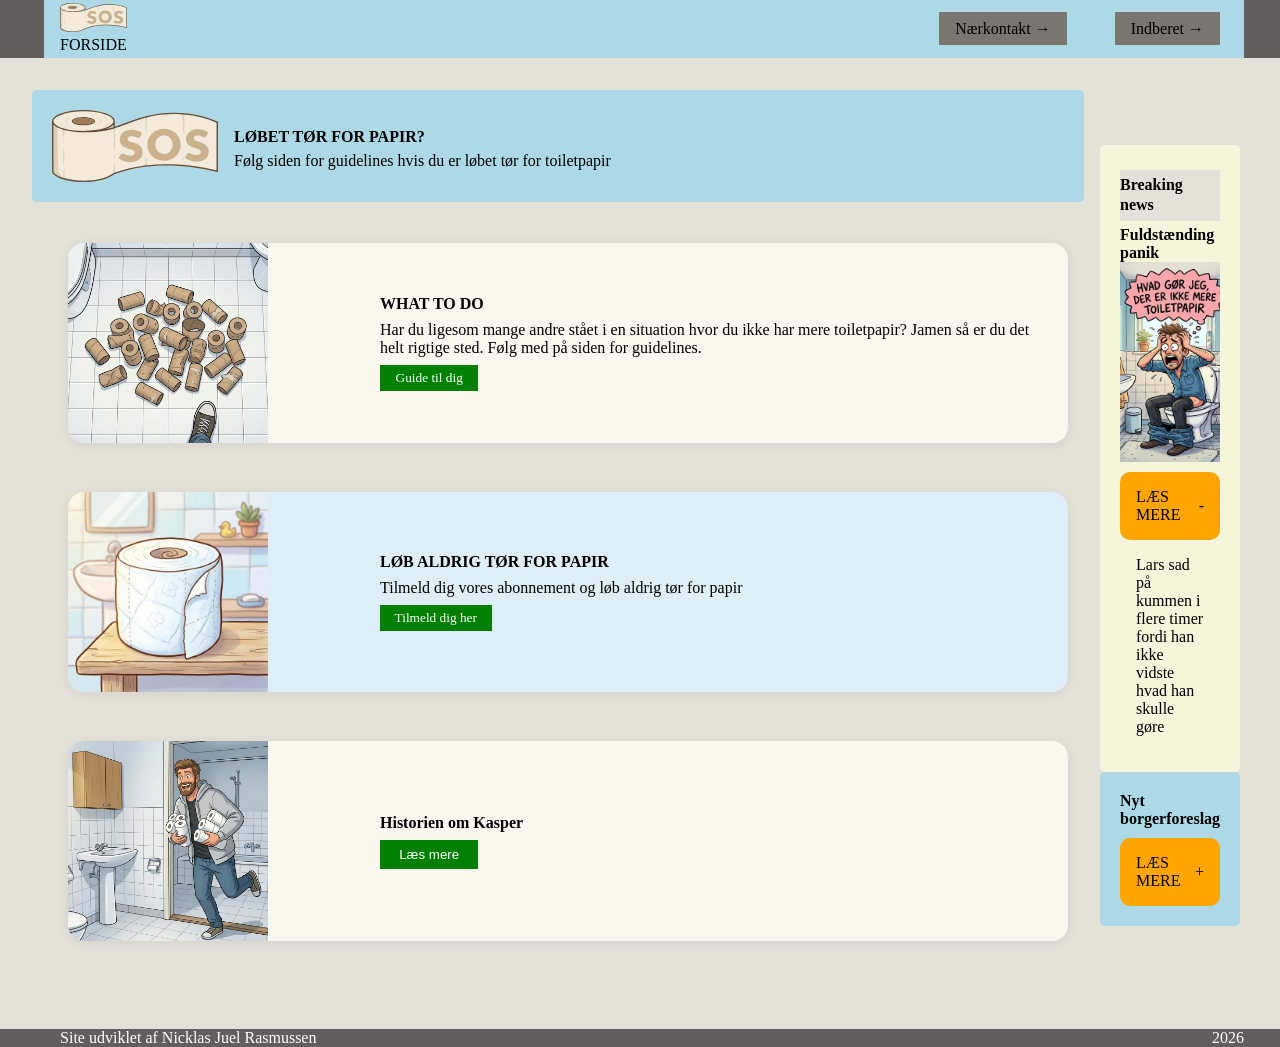
<file: index.html>
<!DOCTYPE html>
<html lang="da">

<head>
  <meta charset="UTF-8">
  <meta name="viewport" content="width=device-width, initial-scale=1.0">
  <link rel="stylesheet" href="css/custom.css">
  <link rel="stylesheet" href="css/fonts.css">
  <link rel="stylesheet" href="css/general.css">
  <link rel="stylesheet" href="css/layout.css">
  <link rel="stylesheet" href="css/burger.css">
  <link rel="stylesheet" href="css/cards.css">
  <link rel="stylesheet" href="css/forside.css">
  <link rel="stylesheet" href="css/infographic.css">
  <link rel="icon" type="image/png" href="img/fav.png">
  <title>Emergency Site</title>
</head>

<body id="frontpage">
  <header>
    <nav>
      <div id="logotype-wrapper" class="logo">
        <a href="index.html"> <img src="img/logoo.svg" alt="">FORSIDE</a>
      </div>
      <ul class="menu">
        <li><a class="menuItem" href="instruction.html">Nærkontakt</a></li>
        <li><a class="menuItem" href="register.html">Indberet</a></li>
      </ul>
      <button class="burger">
        <span class="line"></span>
        <span class="line"></span>
        <span class="line"></span>
      </button>
    </nav>
  </header>

  <main id="frontside">
    <!-- Header med sektion logo -->
    <section id="topsection">
      <img src="img/logoo.svg" alt="logosos">
      <div>
        <h1>LØBET TØR FOR PAPIR?</h1>
        <p>Følg siden for guidelines hvis du er løbet tør for toiletpapir</p>
      </div>
    </section>
    <div id="art-news-wrapper">
      <!-- sektion med artiker -->
      <article id="grid3">
        <div>
          <img src="img/toiletrullerpaagulv.png" alt="">
        </div>
        <div>
          <h2>WHAT TO DO</h2>
          <p>Har du ligesom mange andre stået i en situation hvor du ikke har mere toiletpapir? Jamen så er du det helt
            rigtige sted. Følg med på siden for guidelines.</p>
          <a href="instruction.html">Guide til dig</a>
        </div>
      </article>
      <article id="grid2">
        <div class="nr2">
          <img src="img/toiletrulle.png" alt="">
        </div>
        <div>
          <h2>LØB ALDRIG TØR FOR PAPIR</h2>
          <p>Tilmeld dig vores abonnement og løb aldrig tør for papir</p>
          <a href="register.html">Tilmeld dig her</a>
        </div>
      </article>

      <article id="grid1">
        <div>
          <img src="img/mandmedruller.png" alt="">
        </div>
        <div>
          <h2>Historien om Kasper</h2>
          <button popovertarget="kasper_popover">Læs mere</button>
          <div id="kasper_popover" popover>
            <button popovertarget="kasper_popover">Luk</button>
            <h4>Historien om Kasper</h4>
            <time class="newsDate" datetime="2026-04-23">23. april 2026</time>
            <img src="img/mandmedruller.png" alt="Kasper med ruller">
            <p> Kasper havde i årevis kæmpet med det samme tilbagevendende problem — han løb
              altid tør for toiletpapir på de mest ubelejlige tidspunkter. Midt om natten,
              inden en vigtig mødedag, eller når gæsterne var på vej.</p>
            <br>
            <p>En tirsdag morgen, efter endnu en katastrofe af den slags, tog han sig endelig
              beslutningen. Han tilmeldte sig vores faste levering af toiletpapir — og har
              siden aldrig set sig tilbage.</p>
          </div>
        </div>
      </article>
    </div>
    <!-- sektion med breaking news -->
    <article id="breakingnews1">
      <section id="breakingnews">
        <div class="break">

          <h1>Breaking news</h1>
        </div>
        <h2>Fuldstænding panik</h2>
        <div>
          <img src="img/mandpaatoilet.png" alt="">
        </div>
        <details open name="accordion">
          <summary>LÆS MERE</summary>
          <div class="content">
            <p>Lars sad på kummen i flere timer fordi han ikke vidste hvad han skulle gøre</p>
          </div>
        </details>
      </section>
      <section id="breakingnews2">
        <h2>Nyt borgerforeslag</h2>
        <details open name="accordion">
          <summary>LÆS MERE</summary>
          <div class="content">
            <p>Borgere af Ringsted kommune har sendt foreslag ud omkring nød telefon til toiletpapir. Personlig guide,
              samt mulighed for runnere</p>
          </div>
        </details>
      </section>
    </article>
    <!-- sektion med accordion -->

  </main>

  <footer>
    <nav>
      <ul>
        <li>Site udviklet af Nicklas Juel Rasmussen</li>
      </ul>
      <ul>
        <li>2026</li>
      </ul>
    </nav>
  </footer>
</body>

</html>
</file>
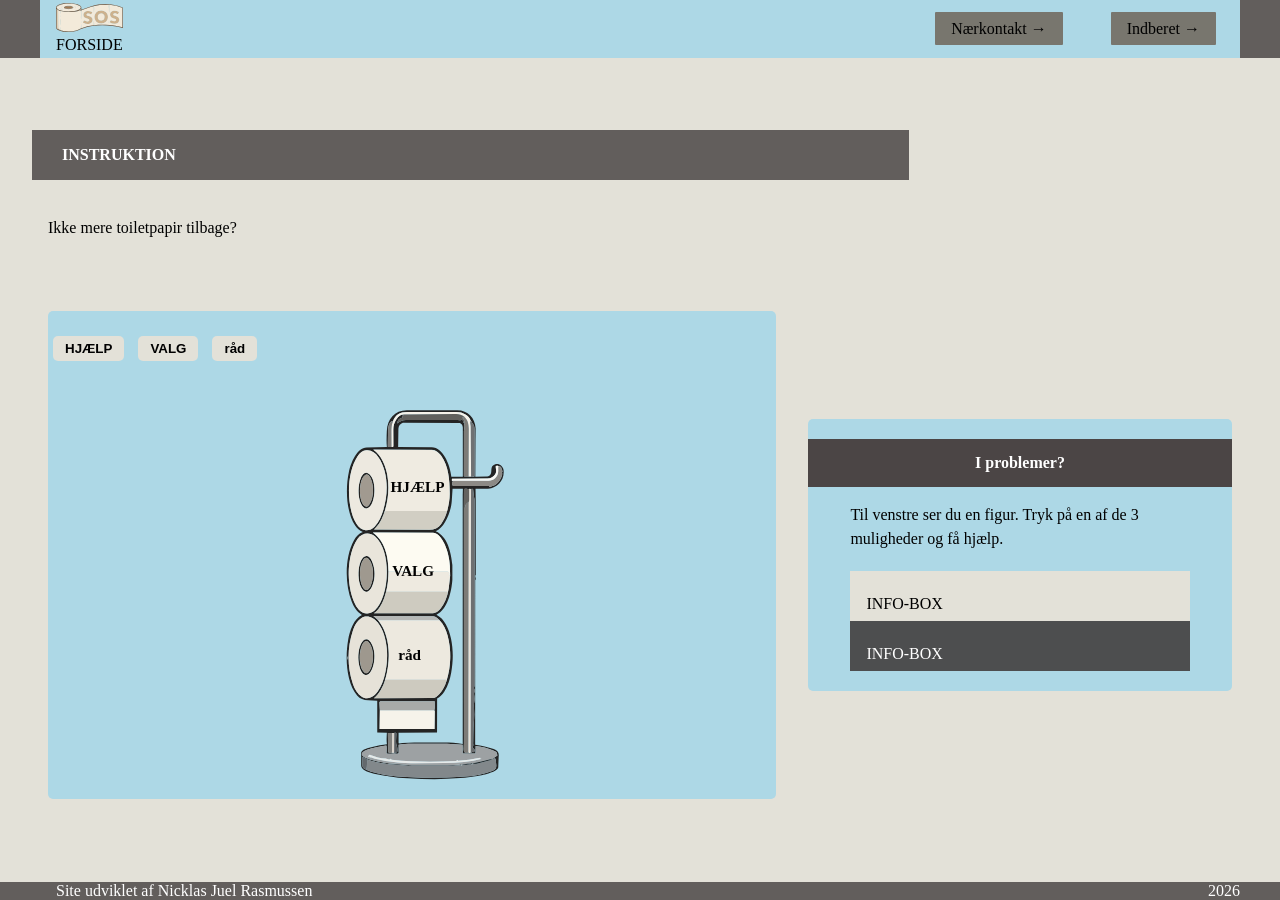
<file: instruction.html>
<!DOCTYPE html>
<html lang="da">

<head>
  <meta charset="UTF-8">
  <meta name="viewport" content="width=device-width, initial-scale=1.0">
  <link rel="stylesheet" href="css/custom.css">
  <link rel="stylesheet" href="css/fonts.css">
  <link rel="stylesheet" href="css/general.css">
  <link rel="stylesheet" href="css/layout.css">
  <link rel="stylesheet" href="css/burger.css">
  <link rel="stylesheet" href="css/cards.css">
  <link rel="stylesheet" href="css/infographic.css">
  <link rel="icon" type="image/png" href="img/fav.png">
  <title>Emergency Site</title>
</head>

<body id="instruction">
  <header>
    <nav>
      <div id="logotype-wrapper" class="logo">
        <a href="index.html"> <img src="img/logoo.svg" alt="">FORSIDE</a>
      </div>
      <ul class="menu">
        <li><a class="menuItem" href="instruction.html">Nærkontakt </a></li>
        <li><a class="menuItem" href="register.html">Indberet</a></li>
      </ul>
      <button class="burger">
        <span class="line"></span>
        <span class="line"></span>
        <span class="line"></span>
      </button>
    </nav>
  </header>

  <main class="h1-text">
    <h1>INSTRUKTION</h1>
    <p>Ikke mere toiletpapir tilbage?</p>

    <section class="info-graphic">
      <div class="btn">
        <button id="btn_infoHead">HJÆLP</button>
        <button id="btn_infomidt">VALG</button>
        <button id="btn_infosidst">råd</button>
      </div>
      <svg xmlns="http://www.w3.org/2000/svg" version="1.1" viewBox="0 0 1920 1080">
        <!-- Generator: Adobe Illustrator 30.3.0, SVG Export Plug-In . SVG Version: 2.1.3 Build 182)  -->
        <defs>
          <style>
            .st0 {
              fill: #82888b;
            }

            .st1 {
              fill: #cdcabf;
            }

            .st2 {
              fill: #21201f;
            }

            .st3 {
              fill: #f6f3ea;
            }

            .st4,
            .st5 {
              font-size: 20px;
            }

            .st4,
            .st6 {
              font-family: NexaRustSans-Black2, "Nexa Rust Sans";
              font-weight: 800;
            }

            .st7 {
              fill: #72726f;
            }

            .st8 {
              fill: #a19a90;
            }

            .st9 {
              fill: #121414;
            }

            .st10 {
              fill: #ede9e0;
            }

            .st11 {
              fill: #63696d;
            }

            .st12 {
              fill: #a8aaa8;
            }

            .st13 {
              fill: #ebe3d9;
            }

            .st14 {
              fill: #201f1e;
            }

            .st15 {
              fill: #9da1a3;
            }

            .st16 {
              fill: #6f7173;
            }

            .st17 {
              fill: #7f7d7a;
            }

            .st18 {
              font-size: 14px;
            }

            .st19 {
              fill: #d1cec3;
            }

            .st20 {
              fill: #646360;
            }

            .st21 {
              fill: #5c5f62;
            }

            .st22 {
              fill: #b6b8b6;
            }

            .st23 {
              fill: #242424;
            }

            .st24 {
              fill: #161718;
            }

            .st25 {
              fill: #8c8a86;
            }

            .st26 {
              fill: #e9e5db;
            }

            .st27 {
              fill: #9f998f;
            }

            .st28 {
              fill: #cecbc0;
            }

            .st29 {
              fill: #fdfbf2;
            }

            .st30 {
              fill: #ede9df;
            }

            .st31 {
              fill: #82817e;
            }

            .st32 {
              fill: #faf8f3;
            }

            .st33 {
              fill: #242221;
            }

            .st34 {
              fill: #7d7b77;
            }

            .st35 {
              fill: #eeeae0;
            }

            .st36 {
              fill: #6d6f71;
            }

            .st37 {
              fill: #e6e2d8;
            }

            .st38 {
              fill: #61605d;
            }

            .st39 {
              fill: #f6f2ea;
            }

            .st40 {
              fill: #dad3cb;
            }

            .st41 {
              fill: #efebe1;
            }

            .st42 {
              fill: #9e988e;
            }

            .st43 {
              fill: #e7eae9;
            }
          </style>
        </defs>
        <g id="Layer_1">
          <g id="Generative_Object">
            <path class="st23"
              d="M1223.54,811.97c-11.62-1.69-42.54-4.9-42.54-14.75l-.02-16.99c0-6.36,24.03-9.9,33.93-11.34-.69-5.54-.3-10.19-.05-15.29l-12.68-.36-.03-41.93-11.97-.64c-5.9-.32-10.72-1.69-14.55-6.25-14.59-17.36-15.86-50.58-11.79-73.5,2.03-11.47,7.34-27.96,18.18-32.65-6.9-4.21-10.71-10.37-13.56-17.57-9.34-23.63-9.02-59.33,3.07-80.96,2.82-5.05,6.49-9.16,11.66-10.96-4.55-1.69-7.67-4.48-10.17-8.33-11.95-18.44-12.9-48.65-8.27-70.59,2.69-12.75,10.94-32.13,23.4-32.42l26.71-.62c-.72-7.57-.32-14.46-.08-21.09.55-15.27,10.34-27.3,26.43-27.28l66.45.06c14.11.01,23.53,10.35,24.24,23.72l-.17,15.84-.23,47.87,14.18-.14c2.11-.02,4.02-.91,5.34-2.22,3.75-3.75-1.4-11.66,6.81-14.14,4.93-1.49,10.25,2.38,10.9,7.68,1.57,12.82-7.61,23.43-20.49,24.64l-16.47.26.28,15.03.05,98.4c-2.35,1.98,1.5,4.74-.75,6.94l-.05,217c8.5,1.37,16.77,2.82,24.53,5.81,4.64,1.79,7.43,4.68,6.45,9.84l-.52,14.02c-.21,5.59-18.78,10.33-27.49,11.54l-16.56,2.3-12.08.62-11.87.85c-16.99,1.21-34.16.06-51.23-.82l-12.88-.66-6.12-.89ZM1222.7,343.41c-.17-.43-.59-.92-.77-.84l-1.45.61c-2.97,2.82-4,7.62-4.06,11.73l-.32,21.56c1.73.64,3.27.15,4.86.27,1,.08,2.49.33,2.48-.81l-.12-22.14c-.05-9.71,6.73-19.71,13.26-19.76.39,1.82-.84,1.9-1.68,1.59-.36.66.15,1.64.87,2.17-4.7.52-7.06,3.54-7.13,8.11,3.31-2.81,6.82-4.61,11.29-4.62l68.59-.15c1.68,0,3.85,1.1,5.22-.12,2.97.59.39,4.39,3.56,3.98-.02,1.56-1.08,3.44-.6,5.1.57,1.95-.22,3.8-.22,5.89l-.08,59.48c2.31.66,4.29.2,6.16.23l3.34.05c1.23.02,2.98.68,4.55-.19l.15-61.95c0-3.09-1.19-6.72-3.22-8.5l-.61-2.15c-.08-.29-.5-.64-1.23-.38-1.98-7.25-10.42-11.78-19.36-11.78h-64.24c-10.25,0-15.79,3.8-19.24,12.62ZM1299.85,415.89l15.18.03-.04-64.71c0-2.72-1.67-6.16-5-6.17l-74-.09c-3.58,1.3-5.86,4.11-5.91,7.89l-.34,24,44.32.3c14.79.1,24.19,23.06,25.79,38.75ZM1211.75,462.27c-2.8,8.69-6.71,16.96-13.83,23.39l72.95.22c6.5.02,11.59-2.09,15.38-7.33s6.42-10.98,8.04-17.26c1.91-7.37,3.39-14.92,3.43-22.43.1-17.33-1.23-36.16-10.89-50.2-2.95-4.28-7.2-8.3-12.8-8.31l-77.16-.15c10.7,6.96,16.67,21.8,18.71,34.22,2.66,16.13,1.15,32.37-3.84,47.85ZM1198.59,481.85c5.8-6.2,9.15-14,11.58-22.1,5.03-16.78,6.14-34.73,1.58-51.7-3.34-12.46-11.56-28.52-24.2-26.97-4.42.54-8.25,3.36-11.06,7.56-20.74,31.08-11.52,96.6,10.18,97.85,4.76.27,8.57-1.06,11.92-4.64ZM1302.52,421.46c.17,1.01-.77,1.49-1.7.73-.11,2.76.17,4.75,1.3,6.1l47.77-.22c-.86,1.24-.19,1.93.95,1.5,1.73-.15,2.95-1.81,4.37-1.73,6.64-2.48,10.89-9.48,11.89-16.14-1.91-.65.12-1.49.16-2.15.09-1.3-.36-2.47-1.35-3.57.51-.66.27-2.66-1.22-1.85.42-.94-.01-1.22-.38-1.69-.58-.74-1.82-.38-2.34-.53-.93-.27-3.43-1.03-3.64.52.16,3.07,1.51,6.77-.36,9.98-2,3.44-6.09,5.92-10.36,5.96l-46.97.38c-.03,1.2-.09,2.32,0,2.64.15.47,1.34.23,1.85.05ZM1290.7,699.25c-2.73,4.11-5.66,7.19-9.56,9.32l-.11,44.86-50.73.36-.02,13.76c1.66.62,3.35-.37,4.81-.42l15.82-.6,39.84.02c7.93,0,15.74.27,24.15,1.76l-.03-328.25.25-8.1-13.62-.06-1.09,16.3c-.81,12.19-8.3,34.42-21.17,39.7,15.64,6.71,20.37,27.94,22,44.68v19.2c-1.25,16.49-6.4,38.78-21.01,46.17,5.71,3.03,9.38,7.26,12.3,12.55,9.88,17.9,11.01,42.91,7.2,63.68-1.62,8.84-4.02,17.26-9.02,25.07ZM1316.41,456.99l.11,310.9c0,3.26-.88,7.6.15,10.83.59,1.54,4.85,2.02,5.86.64.03.51.34.78.63.87.62.2,1.7.15,2-.67,1.44.89,2.06,1.01,2.25-.39.2-.56,1.35-.99,2.02.28,1.53-1.03,1.73-4.26-.45-5.07s.21-3.59-.11-4.86c-.39-1.53-.17-2.77-.15-4.19l.19-11.75c.13-8.38,1.05-16.18,1.15-23.86.08-5.86-1.09-11.89.13-17.33.75-3.35.11-6.34-.34-9.92-.18-1.4,1.76-4.42.57-6.03-1.54-2.09.09-3,.09-4.96l.03-245.14c0-2.03-.77-3.12-.91-4.4l-1.03-9.36c-.09-.78-2.4-1.14-2.88.14l-1.18-.72c-.46-.28-1.3.32-1.23.85-1.8-1.39-4.42-.94-6.76-.6l-.15,24.77ZM1216.99,541.01c-.05,9.02-.84,17.93-3.11,26.69-2.53,9.73-7.34,22.83-16.11,28.34l77.84-.06c9.81,0,17.54-17.06,19.54-26.63l1.28-6.12,1.87-16.62-.37-12.9c-.48-16.62-9.74-43.56-22.31-43.66l-79.38-.63c16.16,10.72,20.87,32.78,20.76,51.59ZM1199.08,592.23c19.62-18.57,22.4-78.76-.14-97.61-7.46-6.23-17.24-4.29-22.78,3.49-7.49,10.53-10.8,26.88-11.49,40.39-.84,16.56,2.78,41,13.31,53.02,5.41,6.18,15.24,6.27,21.11.72ZM1203.1,604.81c16.87,20.29,17.27,53.91,9.3,79.57-2.61,8.41-7.37,18.08-14.64,23.73l77.6-.25c3.4-.01,6.76-3.26,8.76-5.36,4.75-4.99,7.47-10.88,9.36-16.98,5.96-19.29,6.8-40.36,1.42-60.18-2.08-7.65-5.25-14.77-10.62-20.21-1.85-1.88-4.78-5.04-8.26-5.05l-78.93-.31,6.02,5.06ZM1198.66,703.99c13.29-12.31,17.88-41.55,16.16-60.4-1.19-13.02-4.34-25.42-12.29-35.58-5.05-6.45-13.73-10.35-21.06-5.8-5.87,3.64-9.29,10.34-11.45,16.79-7.51,22.51-7.5,47.39-.02,69.93,2.31,6.96,6.2,13.55,12.26,17.49,5.29,3.43,12.03,1.62,16.39-2.42ZM1163.01,657.12s.27-.16.45-.42c.05-1.15.25-2.4-.29-3.55-.05.02-.27.16-.45.42-.05,1.15-.25,2.4.29,3.55ZM1205.6,724.01l-.33,24.83,72.44-.07.3-23.47c-.13-.53-.65-1.09-.56-1.28,1.1-3.66.38-7.82.47-12.07l-71.28.08c-.79,0-1.5.85-1.61,1.5l.56,10.49ZM1221.63,779.56l1.19.71c.43.26,1.45-.49,1.57-.96.44,1.59,2.27,1.19,2.12-.64,2.05,3.26,3.5-2.07,1.27-8.16-1.7-4.64-.29-10.4-.34-15.74-.02-1.54-1.99-1.13-2.97-.8-.67.22-1.81-.1-2.63-.08l-5.63.16.38,24.71c.03,1.68,4.53,2.18,5.05.8ZM1312.48,796.97c-3.35-1-6.94.29-10.56.28l-58.83-.08-11.52-.92-8.35-.66c-11.93-.94-23.72-2.89-34.67-7.04l-6.35-3.3.31,11.19c.09,3.37,2.75,4.88,5.28,5.93l5.49,2.29c11.92,3.87,24.08,5.1,36.29,6.62l11.87.69,20.88,1.04,31.03-.26,13.84-.79,10.62-.66c12.46-.77,24.93-3.09,36.77-7.71,4.1-1.6,5.05-4.32,4.42-8.55-.41-2.72.16-5.46-1.63-8.24-1.11,1.8-2.56,1.11-3.12,1.23l5.85-4.07c.39-.27.72-.73.73-.99,0-.4-.35-.88-1.35-.64.45-.94.46-2.83-.4-3.34l-2.38-1.43c-7.81-3.41-15.97-5.07-24.78-6.44l-.23,10.03-16.84-.1-.16-11.56-20.58-1.43-46.84.06c-5.78,0-11.25.32-16.87,1.42l.1,11.03c-2.33,1.24-4.83.49-7.42.52-3,.03-5.63.87-8.66-.23-.16-3.58.63-7.13-.25-10.31-10.37,1.54-31.22,5.1-32.25,10.95s21.61,10.21,31.14,11.79l4.89.81,8.04.59,7.61.86,14.17.79,47.12.04,15.34-.38c.5-.01,1.54-1.15,1.9-.87.38.31.54,1.31.35,1.86Z" />
            <path class="st15"
              d="M1354.25,788.02l-15.85,3.94-11.13,2.1c.22.66.4,1.17.4,1.48s-1.04.57-1.36.42c-.28-.13-.54-.31-.46-.8.42.05.6-.14.8-.4.26-.35-.19-1.25-.36-1.13l-1.11.79c-2.29-.03-4.27-.04-6.14.28l-5.55.95c1.07.42.49,1.25.19,1.36-.53.2-.81.08-1.2-.04.18-.54.03-1.55-.35-1.86-.35-.29-1.39.86-1.9.87l-15.34.38-47.12-.04-14.17-.79-7.61-.86-8.04-.59-4.89-.81c-9.53-1.57-32.21-5.73-31.14-11.79s21.88-9.41,32.25-10.95c.89,3.18.09,6.73.25,10.31,3.03,1.1,5.66.26,8.66.23,2.59-.02,5.09.72,7.42-.52l-.1-11.03c5.62-1.1,11.08-1.41,16.87-1.42l46.84-.06,20.58,1.43.16,11.56,16.84.1.23-10.03c8.82,1.37,16.97,3.04,24.78,6.44l2.38,1.43c.85.51.85,2.41.4,3.34,1-.23,1.36.25,1.35.64,0,.26-.33.71-.73.99l-5.85,4.07ZM1337.97,786.62c-10.28,1.95-19.41,3.57-29.15,3.91-.21-.9-1.13-1.06-1.4-.88s-.61.61-.88,1.33c-28.62,1.43-56.91,1.38-85.33-1.63l-.87-1.26c-.23-.33-1.05.31-1.4.5-2.04,1.12-4.01-.89-5.59-.95-7.16-.28-13.66-2.51-20.26-4.78-1.38-.48-1.38.3-2.14.83-1.04.72-1.27,1.33,0,1.99.31.12,1.68-.95,1.45-.5-.62,1.2.69,1.58,1.23.65,12.77,5.21,42.36,8.09,58.76,8.02l39.15-.17c16.84-.1,33.58-1.47,48.89-5.75-.64.3-1.41.4-1.96,0-.4-.3-.59-.8-.5-1.31Z" />
            <path class="st0"
              d="M1187.79,802.37c-.64-1.25.56-2.34.61-3.15l.53-8.35c1.08-.19.86-.79.54-1.07s-.31-.77-.92-1.24c10.95,4.15,22.74,6.1,34.67,7.04l8.35.66,11.52.92,58.83.08c3.63,0,7.21-1.28,10.56-.28.4.12.67.24,1.2.04.29-.11.88-.95-.19-1.36,5.2.78,8.75-.47,12.35-.49-.08.49.18.67.46.8.33.15,1.37-.12,1.36-.42s-.18-.82-.4-1.48c2.7.57,5.23.31,8-.37l15.18-3.71c1.42-.35,2.76-1.24,3.81-1.96.56-.11,2.01.58,3.12-1.23,1.79,2.79,1.22,5.52,1.63,8.24.63,4.23-.32,6.95-4.42,8.55-11.84,4.62-24.3,6.94-36.77,7.71l-10.62.66-13.84.79-31.03.26-20.88-1.04-11.87-.69c-12.21-1.52-24.36-2.75-36.29-6.62l-5.49-2.29Z" />
            <path class="st34"
              d="M1322.53,779.36c-1.01,1.38-5.27.9-5.86-.64-1.03-3.23-.15-7.56-.15-10.83l-.11-310.9c.28.15,1.08.4,1.63.06-.31-3.68,1.86-6.41,4.84-7.65l-.34,329.95Z" />
            <path class="st3" d="M1277.46,724.01c-.09.19.43.75.56,1.28l-.3,23.47-72.44.07.33-24.83h71.85Z" />
            <path class="st36"
              d="M1325.16,779.56l.11-61.4.45-285.46c.48-1.28,2.79-.92,2.88-.14l1.03,9.36c.14,1.29.91,2.37.91,4.4l-.03,245.14c0,1.96-1.63,2.88-.09,4.96,1.19,1.61-.75,4.63-.57,6.03.45,3.58,1.09,6.57.34,9.92-1.22,5.45-.05,11.48-.13,17.33-.1,7.68-1.02,15.48-1.15,23.86l-.19,11.75c-.02,1.42-.24,2.66.15,4.19.32,1.27-2.1,4.03.11,4.86s1.97,4.04.45,5.07c-.66-1.27-1.81-.84-2.02-.28-.19,1.41-.81,1.28-2.25.39Z" />
            <path class="st13"
              d="M1325.73,432.7l-.45,285.46-.11,61.4c-.3.82-1.37.87-2,.67-.29-.09-.59-.36-.63-.87l.34-329.95.46-2.45-.02-14.13c-.06-.53.77-1.13,1.23-.85l1.18.72Z" />
            <path class="st12"
              d="M1277.46,724.01h-71.85s-.56-10.49-.56-10.49c.1-.65.81-1.5,1.61-1.5l71.28-.08c-.09,4.25.63,8.41-.47,12.07Z" />
            <path class="st39"
              d="M1325.55,342.57c-1.78,1.79-.09,4.22-.09,6.6l.45,66.57-3.34-.05.28-62.87c.01-6.38-1.63-12.4-6.27-16.13-2.63-2.11-6.45-3.27-10.46-3.24l-69.53.58c-6.53.05-13.31,10.05-13.26,19.76l.12,22.14c0,1.14-1.48.89-2.48.81l-.12-20.06c-.01-4.65.28-9.24,1.85-13.27,3.45-8.82,8.99-12.62,19.24-12.62h64.24c8.94,0,17.38,4.54,19.36,11.78Z" />
            <path class="st38"
              d="M1316.59,336.68c-.77.64-1.07,1.53-2.39,1.6,2.09,1.7,3.15,4.06,3.12,6.7-3.17.42-.59-3.39-3.56-3.98-1.37,1.22-3.54.12-5.22.12l-68.59.15c-4.47,0-7.98,1.8-11.29,4.62.07-4.57,2.42-7.59,7.13-8.11-.72-.53-1.23-1.51-.87-2.17.85.32,2.07.23,1.68-1.59l69.53-.58c4.02-.03,7.83,1.13,10.46,3.24Z" />
            <path class="st25"
              d="M1302.52,421.46l46.19-.2c7.33-.03,12.84-5.4,13-12.86.05-2.3-.31-4.49.26-6.48.52.15,1.76-.22,2.34.53.36.47.8.75.38,1.69,1.49-.81,1.73,1.2,1.22,1.85.99,1.1,1.44,2.27,1.35,3.57-.05.66-2.07,1.5-.16,2.15-1,6.66-5.25,13.66-11.89,16.14-1.42-.08-2.64,1.58-4.37,1.73-1.14.43-1.82-.26-.95-1.5l-47.77.22c-1.13-1.35-1.41-3.34-1.3-6.1.93.76,1.87.28,1.7-.73Z" />
            <path class="st34"
              d="M1322.58,415.68c-1.87-.03-3.85.44-6.16-.23l.08-59.48c0-2.1.79-3.95.22-5.89-.49-1.66.58-3.53.6-5.1.03-2.64-1.03-5-3.12-6.7,1.33-.07,1.62-.97,2.39-1.6,4.65,3.73,6.29,9.75,6.27,16.13l-.28,62.87Z" />
            <path class="st22" d="M1284.28,605.11l-79.17.28-2-.59-6.02-5.06,78.93.31c3.49.01,6.41,3.18,8.26,5.05Z" />
            <path class="st16"
              d="M1325.92,415.73l-.45-66.57c0-2.38-1.69-4.8.09-6.6.73-.26,1.15.09,1.23.38l.61,2.15c2.02,1.78,3.22,5.41,3.22,8.5l-.15,61.95c-1.57.87-3.31.21-4.55.19Z" />
            <path class="st32"
              d="M1361.97,401.93c-.57,1.99-.21,4.18-.26,6.48-.16,7.46-5.67,12.83-13,12.86l-46.19.2c-.51.18-1.7.42-1.85-.05-.1-.32-.04-1.44,0-2.64l46.97-.38c4.26-.03,8.36-2.52,10.36-5.96,1.87-3.21.52-6.91.36-9.98.21-1.56,2.71-.79,3.64-.52Z" />
            <path class="st17"
              d="M1222.7,343.41c-1.57,4.02-1.87,8.62-1.85,13.27l.12,20.06c-1.59-.12-3.14.37-4.86-.27l.32-21.56c.06-4.11,1.09-8.91,4.06-11.73l1.45-.61c.19-.08.6.41.77.84Z" />
            <path class="st31" d="M1221.83,753.89l-.2,25.67c-.52,1.38-5.03.88-5.05-.8l-.38-24.71,5.63-.16Z" />
            <path class="st20"
              d="M1323.32,432.82l.02,14.13-.46,2.45c-2.98,1.24-5.15,3.96-4.84,7.65-.55.34-1.35.08-1.63-.06l.15-24.77c2.34-.34,4.96-.79,6.76.6Z" />
            <path class="st21"
              d="M1224.39,779.31l.07-25.34c.99-.33,2.96-.74,2.97.8.06,5.34-1.36,11.09.34,15.74,2.23,6.09.78,11.42-1.27,8.16.15,1.83-1.68,2.23-2.12.64Z" />
            <path class="st11"
              d="M1188.54,788.55c.62.48.61.96.92,1.24s.54.88-.54,1.07l-.53,8.35c-.05.81-1.24,1.9-.61,3.15-2.53-1.06-5.19-2.57-5.28-5.93l-.31-11.19,6.35,3.3Z" />
            <path class="st40"
              d="M1224.46,753.97l-.07,25.34c-.12.47-1.14,1.21-1.57.96l-1.19-.71.2-25.67c.82-.02,1.96.3,2.63.08Z" />
            <path class="st7"
              d="M1163.01,657.12c-.55-1.15-.35-2.4-.29-3.55.18-.26.4-.41.45-.42.55,1.15.35,2.4.29,3.55-.18.26-.4.41-.45.42Z" />
            <path class="st2"
              d="M1191.68,632.11c13.04,13.9,5.46,47.39-5.03,45.38-10.21-1.96-13.54-34.52-2.89-45.48,2.38-2.45,5.67-2.3,7.91.1ZM1191.63,635.28c-1.14-1.59-2.64-2.72-4.24-2.53-8.19.99-12.19,30.22-2.8,40.89,7.89,8.97,18.32-22.58,7.04-38.36Z" />
            <path class="st14"
              d="M1186.09,567.47c-12.34-5.65-11.12-45.97,1.72-46.85,2.9-.2,5.44,2.79,6.66,5.22,10.25,20.52-.1,45.42-8.38,41.64ZM1191.26,525.04c-1.02-1.21-2.41-2.25-3.85-2.08-1.02.12-2.33.99-3.12,2.02-8.88,11.67-4.36,41.12,3.87,40.41,7.43-.65,13.15-28.45,3.1-40.35Z" />
            <path class="st43"
              d="M1337.97,786.62c-.09.5.1,1.01.5,1.31.55.41,1.32.31,1.96,0-15.31,4.28-32.06,5.65-48.89,5.75l-39.15.17c-16.4.07-45.99-2.82-58.76-8.02-.53.93-1.85.55-1.23-.65.24-.45-1.13.62-1.45.5-1.26-.66-1.03-1.27,0-1.99.76-.53.76-1.31,2.14-.83,6.59,2.27,13.1,4.5,20.26,4.78,1.58.06,3.55,2.07,5.59.95.34-.19,1.17-.83,1.4-.5l.87,1.26c28.42,3.02,56.71,3.06,85.33,1.63.27-.72.61-1.15.88-1.33s1.19-.02,1.4.88c9.74-.34,18.87-1.96,29.15-3.91Z" />
            <path class="st9"
              d="M1354.25,788.02c-1.05.73-2.39,1.62-3.81,1.96l-15.18,3.71c-2.77.68-5.3.93-8,.37l11.13-2.1,15.85-3.94Z" />
            <path class="st24"
              d="M1325.84,795.16c-3.59.02-7.15,1.27-12.35.49l5.55-.95c1.86-.32,3.85-.31,6.14-.28l1.11-.79c.17-.12.62.78.36,1.13-.2.26-.38.45-.8.4Z" />
            <path class="st33"
              d="M1188.15,457.9c-8.84.97-14.93-23.65-7-41.71,1.37-3.12,4.86-6.41,8.08-5.18,13.89,5.3,11.17,45.55-1.08,46.89ZM1187.45,455.36c5.51,1.62,14-19.93,5.66-38.01-.97-2.1-3.49-5.16-6.14-3.99-10,4.42-10.24,38.84.48,42Z" />
            <path class="st42"
              d="M1191.63,635.28c11.28,15.77.86,47.32-7.04,38.36-9.39-10.67-5.39-39.9,2.8-40.89,1.59-.19,3.1.94,4.24,2.53Z" />
            <path class="st27"
              d="M1191.26,525.04c10.05,11.91,4.34,39.71-3.1,40.35-8.23.71-12.76-28.73-3.87-40.41.79-1.03,2.09-1.9,3.12-2.02,1.44-.18,2.83.86,3.85,2.08Z" />
            <path class="st8"
              d="M1187.45,455.36c-10.72-3.16-10.48-37.59-.48-42,2.65-1.17,5.16,1.88,6.14,3.99,8.34,18.08-.15,39.63-5.66,38.01Z" />
          </g>
        </g>
        <g id="rulle3">
          <path class="st30"
            d="M1284.28,605.11c5.37,5.45,8.54,12.56,10.62,20.21,5.38,19.82,4.55,40.89-1.42,60.18-.44-.34-.35-.9-.69-1.78l-78.82.07c-.66,0-1.36.5-1.56.58,7.97-25.66,7.57-59.28-9.3-79.57l2,.59,79.17-.28Z" />
          <path class="st1"
            d="M1293.48,685.51c-1.89,6.1-4.6,12-9.36,16.98-2,2.1-5.36,5.35-8.76,5.36l-77.6.25c7.27-5.64,12.02-15.31,14.64-23.73.2-.08.9-.58,1.56-.58l78.82-.07c.34.88.25,1.44.69,1.78Z" />
          <path class="st37"
            d="M1198.66,703.99c-4.36,4.03-11.1,5.85-16.39,2.42-6.07-3.94-9.95-10.53-12.26-17.49-7.48-22.54-7.49-47.43.02-69.93,2.15-6.45,5.58-13.15,11.45-16.79,7.33-4.55,16.01-.65,21.06,5.8,7.96,10.17,11.11,22.57,12.29,35.58,1.72,18.86-2.87,48.1-16.16,60.4ZM1191.68,632.11c-2.24-2.39-5.53-2.55-7.91-.1-10.66,10.96-7.32,43.52,2.89,45.48,10.49,2.01,18.07-31.48,5.03-45.38Z" />
          <text class="st6" transform="translate(1229.86 657.6)">
            <tspan class="st5">
              <tspan x="0" y="0">råd</tspan>
            </tspan>
            <tspan class="st18">
              <tspan x="0" y="16.8" xml:space="preserve"></tspan>
            </tspan>
          </text>
        </g>
        <g id="rulle2">
          <path class="st29"
            d="M1298.3,546.61c-3.08.59.99-4.22-3.2-5.57l-78.11-.03c.11-18.81-4.6-40.87-20.76-51.59l79.38.63c12.57.1,21.83,27.05,22.31,43.66l.37,12.9Z" />
          <path class="st35"
            d="M1298.3,546.61l-1.87,16.62-1.28,6.12c-.68-.32-.69-.81-.79-1.68l-80.48.02c2.27-8.75,3.06-17.67,3.11-26.69l78.11.03c4.2,1.35.12,6.16,3.2,5.57Z" />
          <path class="st28"
            d="M1295.14,569.36c-2,9.57-9.73,26.62-19.54,26.63l-77.84.06c8.77-5.52,13.58-18.61,16.11-28.34l80.48-.02c.1.87.11,1.35.79,1.68Z" />
          <path class="st26"
            d="M1199.08,592.23c-5.87,5.55-15.69,5.47-21.11-.72-10.53-12.02-14.15-36.45-13.31-53.02.69-13.52,4-29.87,11.49-40.39,5.54-7.78,15.33-9.72,22.78-3.49,22.54,18.85,19.77,79.05.14,97.61ZM1186.09,567.47c8.27,3.79,18.63-21.12,8.38-41.64-1.21-2.43-3.76-5.41-6.66-5.22-12.84.88-14.06,41.21-1.72,46.85Z" />
          <text class="st4" transform="translate(1221.83 546.66)">
            <tspan x="0" y="0">VALG</tspan>
          </text>
        </g>
        <g id="rulle1">
          <path class="st41"
            d="M1294.29,461.56l-81.42-.15c.58,1.29-.44,1.96-1.12,1.13,4.99-15.48,6.5-31.72,3.84-47.85-2.05-12.42-8.02-27.26-18.71-34.22l77.16.15c5.6.01,9.85,4.02,12.8,8.31,9.67,14.04,10.99,32.86,10.89,50.2-.04,7.51-1.53,15.06-3.43,22.43Z" />
          <path class="st19"
            d="M1294.29,461.28c-1.62,6.28-4.34,12.15-8.04,17.26s-8.89,7.35-15.38,7.33l-72.95-.22c7.12-6.43,11.03-14.7,13.83-23.39.69.83,1.7.16,1.12-1.13l81.42.15Z" />
          <path class="st10"
            d="M1198.59,481.85c-3.35,3.58-7.16,4.91-11.92,4.64-21.7-1.25-30.91-66.78-10.18-97.85,2.81-4.21,6.64-7.02,11.06-7.56,12.64-1.55,20.85,14.52,24.2,26.97,4.55,16.97,3.44,34.92-1.58,51.7-2.43,8.1-5.77,15.91-11.58,22.1ZM1188.15,457.9c12.25-1.35,14.98-41.6,1.08-46.89-3.23-1.23-6.72,2.06-8.08,5.18-7.92,18.07-1.84,42.69,7,41.71Z" />
          <text class="st4" transform="translate(1219.68 436.48)">
            <tspan x="0" y="0">HJÆLP</tspan>
          </text>
        </g>
      </svg>
    </section>
    <section class="info-text">
      <h2>I problemer?</h2>
      <article>
        <p class="placeholder">Til venstre ser du en figur. Tryk på en af de 3 muligheder og få hjælp.</p>
      </article>
      <aside id="efficiency" class="info-box">INFO-BOX</aside>
      <aside id="requirement" class="info-box">INFO-BOX</aside>
    </section>

  </main>

  <footer>
    <nav>
      <ul>
        <li>Site udviklet af Nicklas Juel Rasmussen</li>
      </ul>
      <ul>
        <li>2026</li>
      </ul>
    </nav>
  </footer>
  <script src="js/main.js "></script>
</body>

</html>
</file>
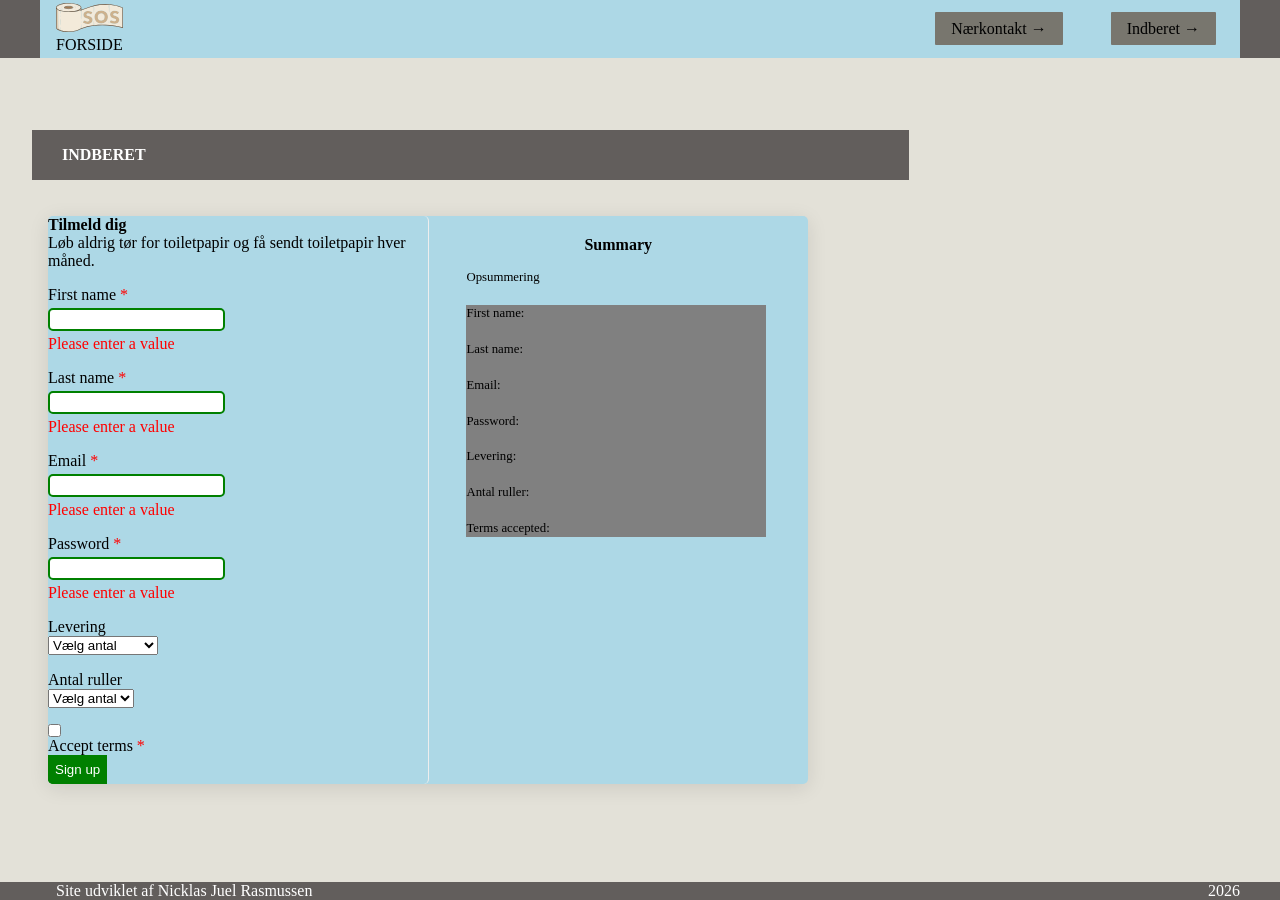
<file: register.html>
<!DOCTYPE html>
<html lang="da">

<head>
  <meta charset="UTF-8">
  <meta name="viewport" content="width=device-width, initial-scale=1.0">
  <link rel="stylesheet" href="css/custom.css">
  <link rel="stylesheet" href="css/fonts.css">
  <link rel="stylesheet" href="css/general.css">
  <link rel="stylesheet" href="css/layout.css">
  <link rel="stylesheet" href="css/burger.css">
  <link rel="stylesheet" href="css/cards.css">
  <link rel="stylesheet" href="css/infographic.css">
  <link rel="stylesheet" href="css/forms.css">
  <link rel="icon" type="image/png" href="img/fav.png">
  <title>Emergency Site</title>
</head>

<body id="register">
  <header>
    <nav>
      <div id="logotype-wrapper" class="logo">
        <a href="index.html"> <img src="img/logoo.svg" alt="">FORSIDE</a>
      </div>
      <ul class="menu">
        <li><a class="menuItem" href="instruction.html">Nærkontakt</a></li>
        <li><a class="menuItem" href="register.html">Indberet</a></li>
      </ul>
      <button class="burger">
        <span class="line"></span>
        <span class="line"></span>
        <span class="line"></span>
      </button>
    </nav>
  </header>

  <main class="h1-text">
    <h1>INDBERET</h1>
    <div class="boks">

      <section id="form-section">
        <article id="form-info">
          <h2>Tilmeld dig</h2>
          <p>Løb aldrig tør for toiletpapir og få sendt toiletpapir hver måned.</p>
        </article>
        <form aria-label="sign up form" id="webform">

          <div class="form-group">
            <label for="first_name">First name</label>
            <input type="text" id="first_name" name="first_name" required />
            <p class="error-message">Please enter a value</p>
          </div>

          <div class="form-group">
            <label for="last_name">Last name</label>
            <input type="text" id="last_name" name="last_name" required />
            <p class="error-message">Please enter a value</p>
          </div>

          <div class="form-group">
            <label for="email">Email</label>
            <input type="email" id="email" name="email" required />
            <p class="error-message">Please enter a value</p>
          </div>

          <div class="form-group">
            <label for="password">Password</label>
            <input type="password" id="password" name="password" minlength="8" required />
            <p class="error-message">Please enter a value</p>
          </div>

          <div class="form-group">
            <label for="måned">Levering</label>
            <select id="måned" name="måned">
              <option value="">Vælg antal</option>
              <option value="1">Månedligt</option>
              <option value="2">Hver 2. måned</option>
              <option value="4">Hver 3. måned</option>
              <option value="8">Hvert halve år</option>
            </select>
          </div>
          <div class="form-group">
            <label for="antal">Antal ruller</label>
            <select id="antal" name="antal">
              <option value="">Vælg antal</option>
              <option value="1">1 rulle</option>
              <option value="2">2 ruller</option>
              <option value="4">4 ruller</option>
              <option value="8">8 ruller</option>
              <option value="16">16 ruller</option>
            </select>
          </div>


          <div class="form-group">
            <label for="terms">
              <input type="checkbox" id="terms" name="accept_terms" value="yes" required />
              Accept terms
            </label>
            <p class="error-message">Please tick the box</p>
          </div>

          <button>Sign up</button>

        </form>
      </section>
      <section id="form-summary">
        <h2>Summary</h2>
        <article>
          <p class="placeholder">Opsummering</p>
          <div class="opsum">
            <p>First name: <span id="first_output"></span></p>
            <p>Last name: <span id="last_output"></span></p>
            <p>Email: <span id="email_output"></span></p>
            <p>Password: <span id="pass_output"></span></p>
            <p>Levering: <span id="måned_output"></span></p>
            <p>Antal ruller: <span id="antal_output"></span></p>
            <p>Terms accepted: <span id="terms_output"></span></p>
          </div>
        </article>
      </section>
    </div>
  </main>
  <footer>
    <nav>
      <ul>
        <li>Site udviklet af Nicklas Juel Rasmussen</li>
      </ul>
      <ul>
        <li>2026</li>
      </ul>
    </nav>
  </footer>
  <script src="js/forms.js"></script>
</body>

</html>
</file>
<file: css/custom.css>
:root {
  /* Background color */
  --color-bg: light rgb(200, 22, 22);

  /* Header background color */
  --color-head-bg: #625e5c;

  /* Logotype */
  --color-logotype-bg: #2a2828;
  --color-text-logotype: black;
  --font-logotype-size: 1rem;

  /* Global menu */
  --color-menu-bg: #5a5b5e;
  /* Links */
  --color-link-bg: #78766e;
  --color-link-hover: #fff;
  --color-link-active: #99958f;
  --border-radius-links: 1px;

  /* Headlines (size)*/
  --font-h1-size: 1rem;
  --font-h2-size: 1rem;
  --font-h3-size: 1rem;

  --headline2-size: 1rem;
  --headline3-size: 1rem;
  --font-sub1-size: 1rem;

  /* Headlines (color) */
  --color-headline-bg: #4b4545;

  /* Tekst */
  --color-text: #000;
  --color-text-inverted: #cdccc4;

  /* Andet tekst */
  --followup-text-size: 1rem;

  /*  Margins */
  --margin-head-bottom: 5px;

  /* Borders */
  --border-radius: 5px;

  /* Cards */
  --color-card-bg: #e3e1d8;
  --color-card-bg-inverted: #4d4e4f;
  --color-cta-card-bg: #847f7e;
  --color-cta-card-bg-inverted: #c0bfb9;

  /* Fonts & font weights*/
  --font-family-sans: ui-sans-serif;
  --font-weight-bold: 700;
  --font-weight-medium: 500;
  --font-weight-regular: 300;
  --font-weight-light: 200;

  /* Infographics background colors*/
  --color-info-bg: #676161;
}
.boks {
  display: flex;
  background: lightblue;
  border-radius: 5px;
  box-shadow: 0 4px 20px rgba(0, 0, 0, 0.1);
  width: 100%;
  max-width: 900px;
  overflow: hidden;
}

#form-section {
  flex: 1;
  padding: 2.5rem;
  border-right: 1px solid #eee;
}

#form-summary {
  flex: 1;
  padding: 2.5rem;
  background: #f9f9f9;
}

main {
  display: flex;
  flex-direction: column;
  align-items: center;
  padding: 2rem;
}
</file>
<file: css/fonts.css>
@font-face {
  font-family: "Rubik";
  src:
    url("../fonts/Rubik-VariableFont_wght.woff2") format("woff2-variations"),
    url("/fonts/Rubik-Regular.woff") format("woff");
  font-weight: 200 700;
  font-style: normal;
}
</file>
<file: css/general.css>
* {
  margin: 0;
  padding: 0;
  box-sizing: border-box;
}
body {
  font-family: var(--font-family-sans);
  color: var(--color-text);
  background-color: #e3e1d8;
}
header {
  height: min-content;
  background-color: var(--color-head-bg);
}
#main-disclamer {
  height: 225px;
  background-color: var(--color-head-bg);
  display: flex;
  justify-content: flex-start;
  align-items: center;
  padding-left: 2rem;
  padding-bottom: 2%;
  margin-bottom: var(--margin-head-bottom);
}
#main-disclamer-content {
  display: flex;
  column-gap: 1rem;
}
main section {
  padding: 20px;
  border-radius: var(--border-radius);
}
h1 {
  font-size: var(--font-h1-size);
  font-weight: var(--font-weight-bold);
  color: black;
  margin: 5px 0;
  line-height: 1.3rem;
  text-align: left;
}

#instruction h1,
#register h1 {
  margin: 40px 0 20px 0;
  padding: 15px 30px;
  background-color: var(--color-head-bg);
  font-size: var(--font-h2-size);
}
#instruction p {
  grid-column: 1/-1;
  margin-bottom: 20px;
  font-size: var(--font-h2-size);
  line-height: 1.5rem;
}
.sub {
  font-size: var(--font-sub1-size);
  font-weight: var(--font-weight-light);
  color: var(--color-text-inverted);
}
h2 {
  font-size: var(--headline2-size);
}
h3 {
  font-size: var(--headline3-size);
}
main > h1 {
  width: calc(80% - 6rem);
}
/* NAVIGATION STRUCTURES */
header > nav {
  height: 100%;
  background-color: lightblue;
}
nav ul {
  list-style: none;
}
a {
  font-family: var(--font-family-sans);
}
nav a {
  text-decoration: none;
  color: var(--color-text);
}
/* Måske skal du lave en ny regel for logotype-wrapper, når du har lavet din logotype */
#logotype-wrapper {
  background-color: lightblue;
  display: flex;
  justify-content: flex-start;
  align-items: center;
  height: 3.6rem;
}
#logotype-wrapper > a {
  color: var(--color-text-logotype);
  font-size: var(--font-logotype-size);
  font-weight: var(--font-weight-medium);
  width: max-content;
  margin-left: 1rem;
}
/* Global menu */
header nav li a {
  margin: 1.5rem;
  background-color: var(--color-link-bg);
  color: var(--color-text);
  font-size: var(--followup-text-size);
  padding: 0.5rem 1rem;
  border-radius: var(--border-radius-links);
}
/* Pilen efter menu-tekst */
header > nav li > a:after {
  content: " \2192";
}
/* Global menu hover effekt - Lav den om til det, du synes */
nav a:hover {
  background-color: var(--color-link-hover);
}
nav a:active {
  background-color: var(--color-link-active);
}

/* FOOTER */
footer {
  background-color: var(--color-head-bg);
}

footer a {
  font-size: 0.7rem;
}
</file>
<file: css/layout.css>
/* LAYOUT FOR MAIN CONTENT */
body {
  display: grid;
  grid-template-rows: auto 1fr auto;
  min-height: 100vh;
  margin: 0 auto;
}
main {
  display: grid;
  row-gap: 1rem;
}
main > *:not(:first-child) {
  margin: 0 1rem;
}
main {
  grid-template-rows: min-content min-content 1fr min-content;
}
#instruction main {
  grid-template-rows: min-content min-content min-content 1fr min-content;
}
/* LAYOUT FOR HEADER AND FOOTER */
footer {
  display: grid;
  grid-template-columns: 1fr minmax(300px, 1200px) 1fr;
}

header {
  grid-row: 1;
  display: grid;
  grid-template-columns: 1fr minmax(300px, 1200px) 1fr;
}
header nav,
footer nav {
  grid-column: 2 / 3;
  display: flex;
  justify-content: space-between;
  align-items: center;
}
header nav > * {
  flex: 1;
}
nav ul {
  display: flex;
  justify-content: flex-end;
  align-items: center;
}
header ul {
  height: 100%;
  width: clamp(175px, 50%, 300px);
}
footer ul {
  flex-direction: column;
  padding-left: 1rem;
}

/* LAYOUT FOR SECTIONS */

@media (width > 600px) {
  #instruction > main,
  #register > main {
    grid-template-columns: 5fr 3fr;
    grid-template-rows: auto auto 1fr auto;
  }

  .qr {
    order: 1;
  }

  h1 {
    grid-column: 1 / -1;
  }
}
form {
  accent-color: green;
}
input {
  border: 2px solid green;
  border-radius: 5px;
  padding: 2px;
}

button {
  cursor: pointer;
  background-color: green;
  color: white;
  border: 2px solid green;
  padding: 5px;
}

label {
  display: block;
  margin-top: 16px;
}

input {
  display: block;
  margin-top: 4px;
}

.error-message {
  display: none;
  margin: 4px 0 0 0;
  color: red;
}

.form-group:has(:required) label::after {
  content: " *";
  color: red;
}

.opsum {
  background-color: gray;
  width: 300px;
}
</file>
<file: css/burger.css>
.burger {
  width: 30px;
  height: 20px;
  cursor: pointer;
}

.burger .line {
  display: block;
  width: 100%;
  height: 2px;
  background-color: #333333;
  margin-bottom: 5px;
  transition: 0.2s linear;
}
.burger {
  display: none;
}
@media screen and (width < 800px) {
  .menu {
    /* display: none; */
  }
  .logo {
    flex: 0 0 50vw;
  }
  .burger {
    /* display: block; */
    background-color: transparent;
    border: 0;
    flex: 0 0 auto;
    margin: 0 20px;
  }
  .burger.active .line:nth-child(1) {
    transform: rotate(45deg) translate(5px, 5px);
    transition: 0.2s linear;
  }
  .burger.active .line:nth-child(2) {
    opacity: 0;
    transition: 0.15s linear;
  }
  .burger.active .line:nth-child(3) {
    transform: rotate(-45deg) translate(5px, -5px);
    transition: 0.2s linear;
  }
  nav.active .menu {
    display: block;
    background-color: var(--color-menu-bg);
    position: absolute;
    top: 3.6rem;
    right: 0;
    width: clamp(200px, 50vw, 400px);
    z-index: 1;
    opacity: 0.8;
  }
  header > nav li > a:after {
    content: "";
  }
  nav.active .menu li {
    margin: 40px 20px;
    text-align: right;
  }
  nav.active .menu a {
    font-size: 24px;
  }
}
</file>
<file: css/cards.css>
.daily_card {
  background-color: var(--color-card-bg);
  display: grid;
  grid-template-columns: 3fr 5fr;
  gap: 10px;
  padding: 40px 0 40px 20px;
  border-radius: var(--border-radius);
  min-height: 200px;
}
.daily_text {
  display: grid;
  grid-template-rows: repeat(3, min-content);
  gap: 10px;
}
.daily_text h2 {
  background-color: var(--color-headline-bg);
  color: var(--color-text-inverted);
  padding: calc(1.1rem / 1.5) 0 calc(1.1rem / 2) 1rem;
  margin: 0 0 0.5rem 0;
}
.daily_text p {
  padding-right: 2rem;
  margin: 0 0 1rem 0;
}
.daily_text .cta_btn {
  justify-self: left;
  width: 80%;
}
.daily_img {
  width: 100%;
  height: 100%;
  object-fit: cover;
}
.news_card {
  background-color: var(--color-card-bg);
  display: grid;
  gap: 0.4rem;
  padding: 1rem 0;
  min-height: 300px;
}
.news_card:nth-child(2n) {
  background-color: var(--color-card-bg-inverted);
}
.news_card > * {
  padding: 0 1rem;
}
.news_card h3 {
  margin: 0.5rem 0 0 0;
}
.news_card p {
  margin: 0 0 1rem 0;
}
.news_card:first-child:before {
  content: "BREAKING NEWS";
  background-color: var(--color-headline-bg);
  color: var(--color-text);
  font-size: var(--font-h3-size);
  font-weight: var(--font-weight-medium);
  text-align: center;
  line-height: 1rem;
  padding: calc(1.1rem / 1.5) 0 calc(1.1rem / 2) 0;
}
.news_card:first-child {
  border-radius: var(--border-radius) var(--border-radius) 0 0;
}
.news_card:last-child {
  border-radius: 0 0 var(--border-radius) var(--border-radius);
}

.news_card .cta_btn {
  justify-self: center;
}
.cta_btn {
  display: inline-block;
  padding: 0.4rem 1rem;
  background-color: var(--color-cta-card-bg);
  color: var(--color-text-inverted);
  text-decoration: none;
  width: max-content;
  border-radius: var(--border-radius);
}
.news_card .cta_btn {
  background-color: var(--color-cta-card-bg);
}
.news_card:nth-of-type(2n) .cta_btn {
  background-color: var(--color-cta-card-bg-inverted);
  color: var(--color-text);
}
.cta_btn:after {
  content: "\2192";
  margin-left: 1rem;
}
</file>
<file: css/forside.css>
#topsection {
  display: grid;
  grid-template-columns: 1fr 5fr;
  align-items: center;
  gap: 1rem;
  background-color: lightblue;
}
#frontside article img {
  width: 100%;
  max-width: 200px;
  height: 200px;
  object-fit: cover;
  display: block;
}
#art-news-wrapper {
  display: grid;
  grid-template-columns: 3fr 1fr;
}
#grid1,
#grid2,
#grid3 {
  display: grid;
  grid-template-columns: 280px 1fr;
  border-radius: 16px;
  overflow: hidden;
  margin-bottom: 1.5rem;
  box-shadow: 0 2px 12px rgba(0, 0, 0, 0.07);
}

#grid1,
#grid3 {
  background-color: #faf8ee;
}
#grid2 {
  background-color: #deeef7;
}

#grid1 > div:last-child,
#grid2 > div:last-child,
#grid3 > div:last-child {
  padding: 2rem;
  display: flex;
  flex-direction: column;
  justify-content: center;
  gap: 0.5rem;
}
#grid1,
#grid2,
#grid3 {
  grid-column: 1;
  width: 1000px;
  margin-top: 25px;
  margin-left: 20px;
}
#breakingnews1 {
  display: flex;
  flex-direction: column;
  /* gap: 1rem; */
  grid-column: 2;
  grid-row: 1/4;
}
#breakingnews {
  display: grid;
  grid-column: 2;
  height: fit-content;
  background-color: beige;
  align-items: center;
}
#breakingnews img {
  width: 100%;
  height: 100%;
  object-fit: cover;
  display: block;
}
.break {
  background-color: #e3e1d8;
  margin-top: 5px;
  margin-bottom: 5px;
}
#breakingnews2 {
  display: grid;
  grid-column: 2;
  height: fit-content;
  background-color: lightblue;
}

summary {
  background: orange;
  border-radius: 10px;
  cursor: pointer;
  padding: 1rem;
  margin-top: 10px;
}

.content {
  padding: 1rem;
}

.content p {
  margin: 0;
}

summary::marker {
  content: none;
}

summary {
  display: flex;
  align-items: center;
  justify-content: space-between;
}

summary::after {
  content: "+";
}

[open] summary::after {
  content: "-";
}

::details-content {
  height: 0;
  overflow: clip;
  transition: height 0.3s allow-discrete;
}

[open]::details-content {
  height: auto;
}

#grid1 button {
  background-color: green;
  max-width: 15%;
  font-size: smaller;
  color: white;
  text-decoration: none;
}
#grid2 a {
  background-color: green;
  max-width: 17%;
  font-size: smaller;
  color: white;
  text-decoration: none;
  text-align: center;
  padding: 0.3rem;
}
#grid3 a {
  background-color: green;
  max-width: 15%;
  font-size: smaller;
  color: white;
  text-decoration: none;
  text-align: center;
  padding: 0.3rem;
}

[popover] {
  position: fixed;
  inset: 0;
  margin: auto;
  width: 90%;
  max-width: 520px;
  height: fit-content;
  max-height: 80vh;
  overflow-y: auto;
  border: none;
  border-radius: 12px;
  padding: 2rem;
  box-shadow: 0 4px 30px rgba(0, 0, 0, 0.2);
}

[popover]::backdrop {
  background: rgba(0, 0, 0, 0.5);
}

[popover] img {
  width: 100%;
  border-radius: 8px;
  margin: 1rem 0;
}

[popover] h4 {
  margin: 0.5rem 0;
}

[popover] .newsDate {
  font-size: 13px;
  color: #888;
}

[popover] [popovertarget] {
  display: block;
  margin-left: auto;
  margin-bottom: 1rem;
  cursor: pointer;
}
</file>
<file: css/infographic.css>
#head-txt {
  fill: rgb(54, 54, 54);
}
.info-graphic,
.info-text {
  background-color: lightblue;
  padding: 20px 0;
}
/* .info-graphic {
  border-radius: 0;
  margin: 60px auto 80px auto;
} */

.info-graphic {
  align-items: center;
  justify-content: center;
  overflow: hidden;
}

.info-graphic svg {
  height: 100%;
  width: auto;
  transform: scale(2);
  transform-origin: 80% center;
}

.info-text h2 {
  line-height: 3rem;
  text-align: center;
  background-color: var(--color-headline-bg);
  color: var(--color-text);
  margin-bottom: 1rem;
}
.info-text h3 {
  font-size: 0.8rem;
  line-height: 0.8rem;
  font-weight: 600;
  margin: 0;
  padding: 0;
}
.info-text > *:not(:first-child) {
  margin: 0 clamp(1rem, 10%, 7rem);
}
.info-text p {
  font-size: 0.8rem;
  line-height: 1.3;
  margin: 0 0 1.2rem 0;
  padding: 0;
}
.info-box {
  padding: 1.5rem 1rem 0.5rem 1rem;
  background-color: var(--color-card-bg);
}

.info-box:nth-of-type(2n) {
  background-color: var(--color-card-bg-inverted);
}
#rulle1,
#rulle2,
#rulle3 {
  cursor: pointer;
  pointer-events: all;
}
.btn {
  z-index: 10;
  position: relative;
}

.btn > button {
  background-color: #e3e1d8;
  color: black;
  font-weight: var(--font-weight-bold);
  padding: 5px 12px;
  border-radius: var(--border-radius-links);
  border: none;
  border-radius: 5px;
  margin: 5px;
  /* background-color: var(--color-link-bg); */
}

.btn > button:hover {
  outline: 1px solid #0008;
}

.btn > button:focus {
  outline: 2px solid black;
  background-color: lightblue;
}

#requirement {
  color: white;
}
.info-text h2 {
  color: white;
}
nav {
  color: white;
}

.h1-text h1 {
  color: white;
}
</file>
<file: css/forms.css>
#webform {
  background-color: var(--form-background-color);
}

#form-section,
#form-summary {
  background-color: var(--info-background-color);
  padding: 0;
}
#form-summary h2 {
  line-height: 3rem;
  text-align: center;
  background-color: var(--headline-bg-color-inverted);
  color: var(--headline-color-inverted);
  padding-top: 5px;
}
#form-summary h3 {
  font-size: 0.8rem;
  line-height: 0.8rem;
  font-weight: 600;
  margin: 0;
  padding: 0;
}
#form-summary > *:not(:first-child) {
  margin: 0 clamp(1rem, 10%, 7rem);
}
#form-summary p {
  font-size: 0.8rem;
  line-height: 1.3;
  margin: 0 0 1.2rem 0;
  padding: 0;
}
.error-message {
  display: none;
  color: red;
}
input:invalid + .error-message {
  display: block;
}
</file>
